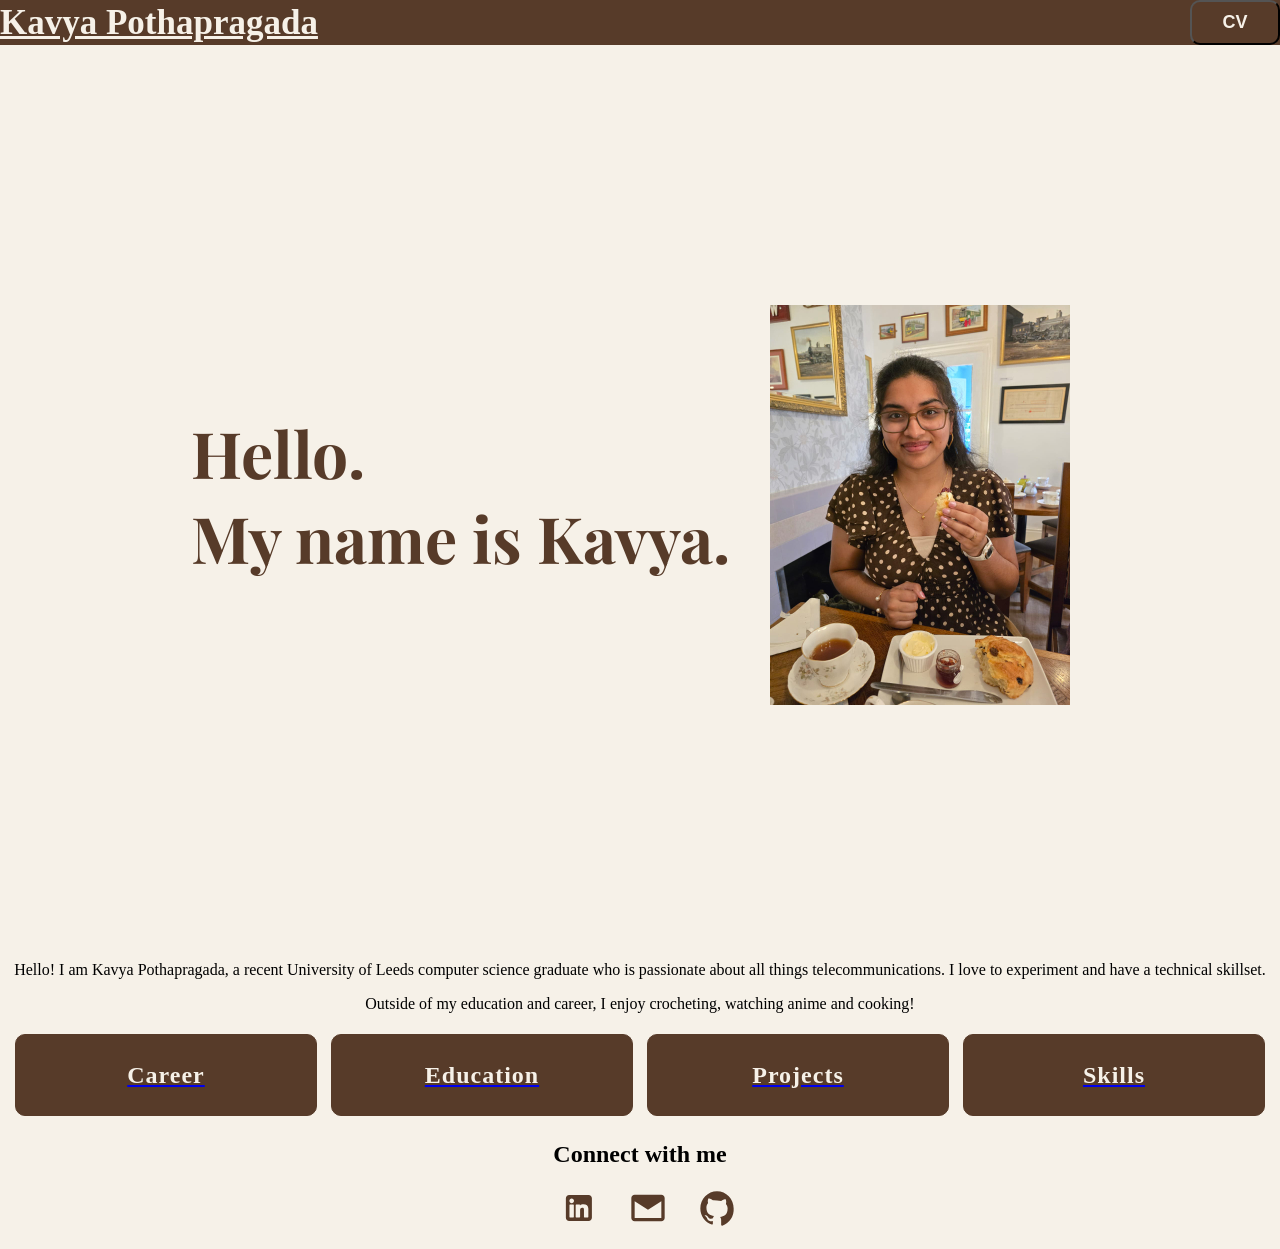
<file: index.html>
<!DOCTYPE html>
<html>
    <head>
        <title>Kavya Portfolio</title>

        <link rel="preconnect" href="https://fonts.googleapis.com">
        <link rel="preconnect" href="https://fonts.gstatic.com" crossorigin>
        <link href="https://fonts.googleapis.com/css2?family=Playfair+Display:ital,wght@0,400..900;1,400..900&display=swap" rel="stylesheet">

        <link href="css/style.css" rel="stylesheet">

        
    </head>
    
    <body>
        <nav class="navbar">
            <div class="logo"><a href="#">Kavya Pothapragada</a></div>
                <button><a href="#cv">CV</a></button>
        </nav>

        <section class="header">
            <h1 id="title-line">Hello.<br/>My name is Kavya.</h1>
            <img src="images/profile-brown.jpeg" alt="Kavya Profile Photo">
        </section>
        
        
        <p>
            Hello! I am Kavya Pothapragada, a recent University of Leeds computer science graduate who is passionate about all things telecommunications. I love to experiment and have a technical skillset.
        </p>

        <p>
            Outside of my education and career, I enjoy crocheting, watching anime and cooking!
        </p>

        <!-- Career -->
        <div class="gallery">
            <a href="pages/career.html">
                <h2>Career</h2>
            </a>
        </div>

        <!-- Education -->
        <div class="gallery">
            <a href="pages/education.html">
                <h2>Education</h2>
            </a>
        </div>

        <!-- Projects -->
        <div class="gallery">
            <a href="pages/projects.html">
                <h2>Projects</h2>
            </a>
        </div>

        <!-- Skills -->
        <div class="gallery">
            <a href="pages/skills.html">
                <h2>Skills</h2>
            </a>
        </div>

        <!-- Where to connect -->
        <div id="connect-with-me">
            <h2>Connect with me</h2>
            <ul>
                <li>   
                    <a href="https://uk.linkedin.com/in/kavya-pothapragada-6a8331228" target="_blank">
                        <svg fill="currentColor" viewBox="-5.5 0 32 32" version="1.1" xmlns="http://www.w3.org/2000/svg">
                            <title>Linkedin</title>
                            <path d="M0 8.219v15.563c0 1.469 1.156 2.625 2.625 2.625h15.563c0.719 0 1.406-0.344 1.844-0.781 0.469-0.469 0.781-1.063 0.781-1.844v-15.563c0-1.469-1.156-2.625-2.625-2.625h-15.563c-0.781 0-1.375 0.313-1.844 0.781-0.438 0.438-0.781 1.125-0.781 1.844zM2.813 10.281c0-1 0.813-1.875 1.813-1.875 1.031 0 1.875 0.875 1.875 1.875 0 1.031-0.844 1.844-1.875 1.844-1 0-1.813-0.813-1.813-1.844zM7.844 23.125v-9.531c0-0.219 0.219-0.406 0.375-0.406h2.656c0.375 0 0.375 0.438 0.375 0.719 0.75-0.75 1.719-0.938 2.719-0.938 2.438 0 4 1.156 4 3.719v6.438c0 0.219-0.188 0.406-0.375 0.406h-2.75c-0.219 0-0.375-0.219-0.375-0.406v-5.813c0-0.969-0.281-1.5-1.375-1.5-1.375 0-1.719 0.906-1.719 2.125v5.188c0 0.219-0.219 0.406-0.438 0.406h-2.719c-0.156 0-0.375-0.219-0.375-0.406zM2.875 23.125v-9.531c0-0.219 0.219-0.406 0.375-0.406h2.719c0.25 0 0.406 0.156 0.406 0.406v9.531c0 0.219-0.188 0.406-0.406 0.406h-2.719c-0.188 0-0.375-0.219-0.375-0.406z"></path>
                        </svg>
                    </a>
                </li>

                <li>
                    <a href="mailto:pothapragadakavya@gmail.com" target="_blank">
                        <svg 
                            class="email-icon"
                            viewBox="0 0 24 24"
                            xmlns="http://www.w3.org/2000/svg"
                        >
                            <title>Email</title>
                            <path 
                                d="M4 4h16c1.1 0 2 .9 2 2v12c0 1.1-.9 2-2 2H4c-1.1 0-2-.9-2-2V6c0-1.1.9-2 2-2zm0 2v.01l8 5 8-5V6l-8 5-8-5zm0 12h16V8l-8 5-8-5v10z"
                                fill="currentColor"
                            />
                        </svg>

                    </a>
                </li>
                <li><a href="https://github.com/pothap123/" target="_blank">
                    <svg 
                    class="github-icon"
                    viewBox="0 0 24 24"
                    xmlns="http://www.w3.org/2000/svg"
                    >
                        <title>Github</title>
                        <path 
                            fill="currentColor"
                            d="M12 2C6.48 2 2 6.58 2 12.26c0 4.5 2.87 8.32 6.84 9.68.5.1.68-.22.68-.48v-1.7c-2.78.62-3.37-1.37-3.37-1.37-.45-1.17-1.12-1.48-1.12-1.48-.91-.64.07-.63.07-.63 1 .07 1.53 1.06 1.53 1.06.9 1.57 2.36 1.12 2.94.86.09-.67.35-1.12.63-1.38-2.22-.26-4.55-1.14-4.55-5.07 0-1.12.39-2.03 1.03-2.74-.1-.26-.45-1.32.1-2.75 0 0 .84-.27 2.75 1.05A9.3 9.3 0 0 1 12 7.5c.85 0 1.7.12 2.5.35 1.9-1.32 2.74-1.05 2.74-1.05.55 1.43.2 2.49.1 2.75.64.71 1.03 1.62 1.03 2.74 0 3.94-2.33 4.8-4.56 5.06.36.32.68.95.68 1.92v2.85c0 .27.18.59.69.48A10.3 10.3 0 0 0 22 12.26C22 6.58 17.52 2 12 2z"
                        />
                    </svg>

                </a></li>
            </ul>
        </div>

        <!-- <div id="cv">
            <button>
                <h2>View CV</h2>
            </button>
        </div> -->

    </body>
</html>
</file>
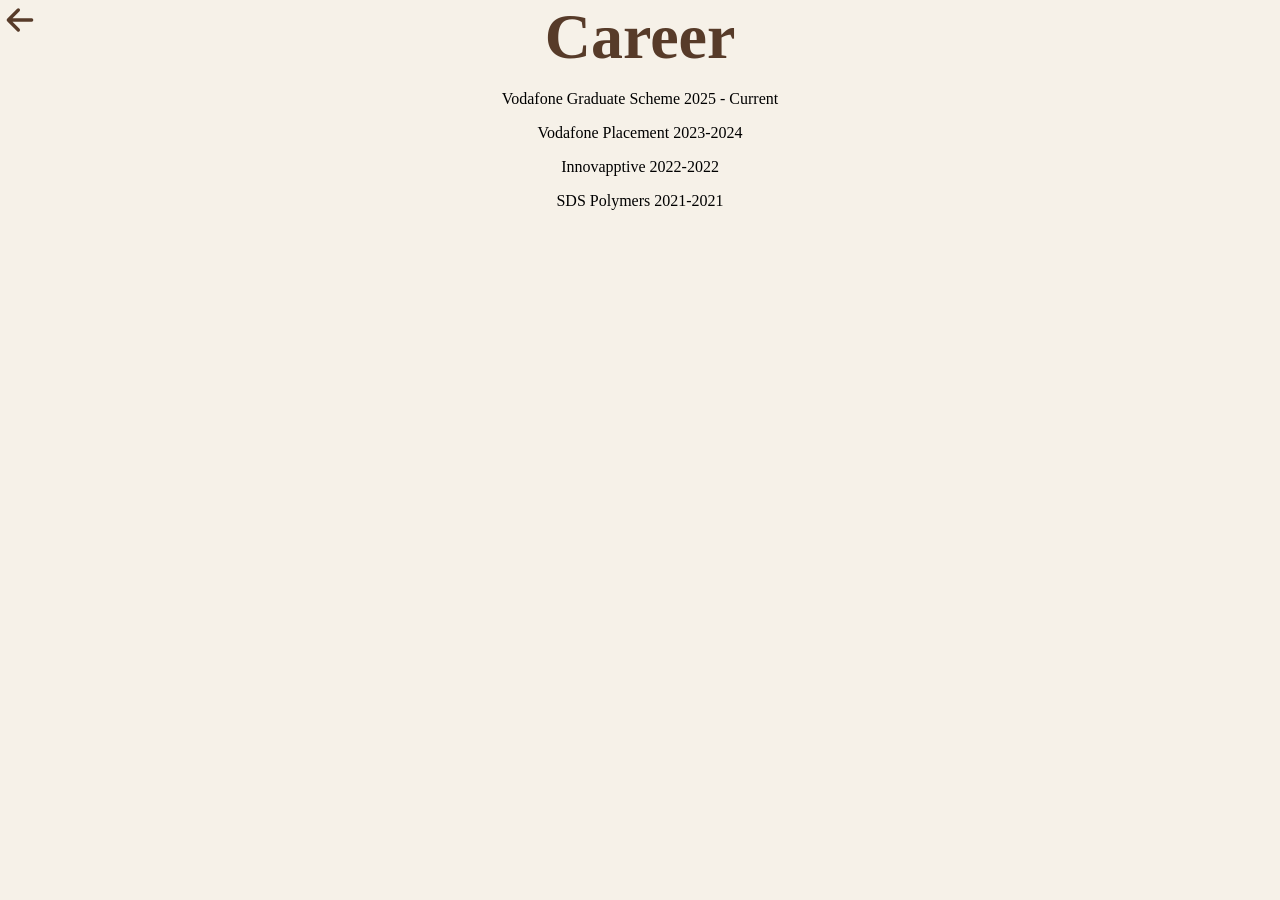
<file: pages/career.html>
<!DOCTYPE html>
<html>
    <head>
        <title>Custom Builds</title>
        <link href="../css/style.css" rel="stylesheet">
    </head>
    
    <body>
        <div class="go-home">
            <a id="go-home-arrow" href="../index.html">
                <?xml version="1.0" encoding="utf-8"?><!-- Uploaded to: SVG Repo, www.svgrepo.com, Generator: SVG Repo Mixer Tools -->
                <svg width="800px" height="800px" viewBox="0 0 24 24" fill="none" xmlns="http://www.w3.org/2000/svg">
                <path d="M5 12H19M5 12L11 6M5 12L11 18" stroke=currentColor stroke-width="2" stroke-linecap="round" stroke-linejoin="round"/>
                </svg>               
            </a>
        </div>

        <h1 class="page-title">Career</h1>

        <p>Vodafone Graduate Scheme 2025 - Current</p>
        <p>Vodafone Placement 2023-2024</p>
        <p>Innovapptive 2022-2022</p>
        <p>SDS Polymers 2021-2021</p>
    </body>
</html>
</file>
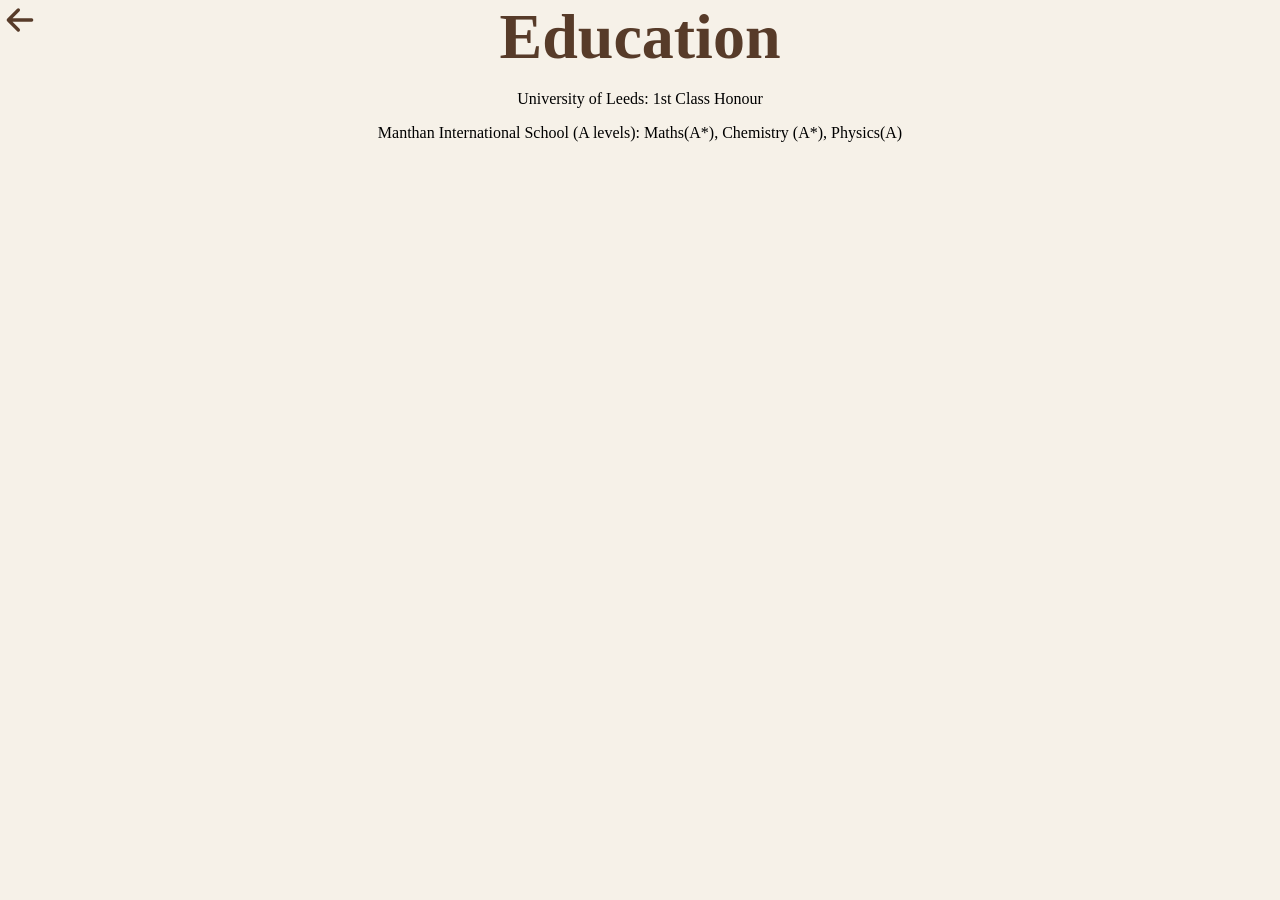
<file: pages/education.html>
<!DOCTYPE html>
<html>
    <head>
        <title>Custom Builds</title>
        <link href="../css/style.css" rel="stylesheet">
    </head>
    
    <body>
        <div class="go-home">
            <a id="go-home-arrow" href="../index.html">
                <?xml version="1.0" encoding="utf-8"?><!-- Uploaded to: SVG Repo, www.svgrepo.com, Generator: SVG Repo Mixer Tools -->
                <svg width="800px" height="800px" viewBox="0 0 24 24" fill="none" xmlns="http://www.w3.org/2000/svg">
                <path d="M5 12H19M5 12L11 6M5 12L11 18" stroke=currentColor stroke-width="2" stroke-linecap="round" stroke-linejoin="round"/>
                </svg>               
            </a>
        </div>

        <h1 class="page-title">Education</h1>
        <p>University of Leeds: 1st Class Honour</p>
        <p>Manthan International School (A levels): Maths(A*), Chemistry (A*), Physics(A)</p>
    </body>
</html>
</file>
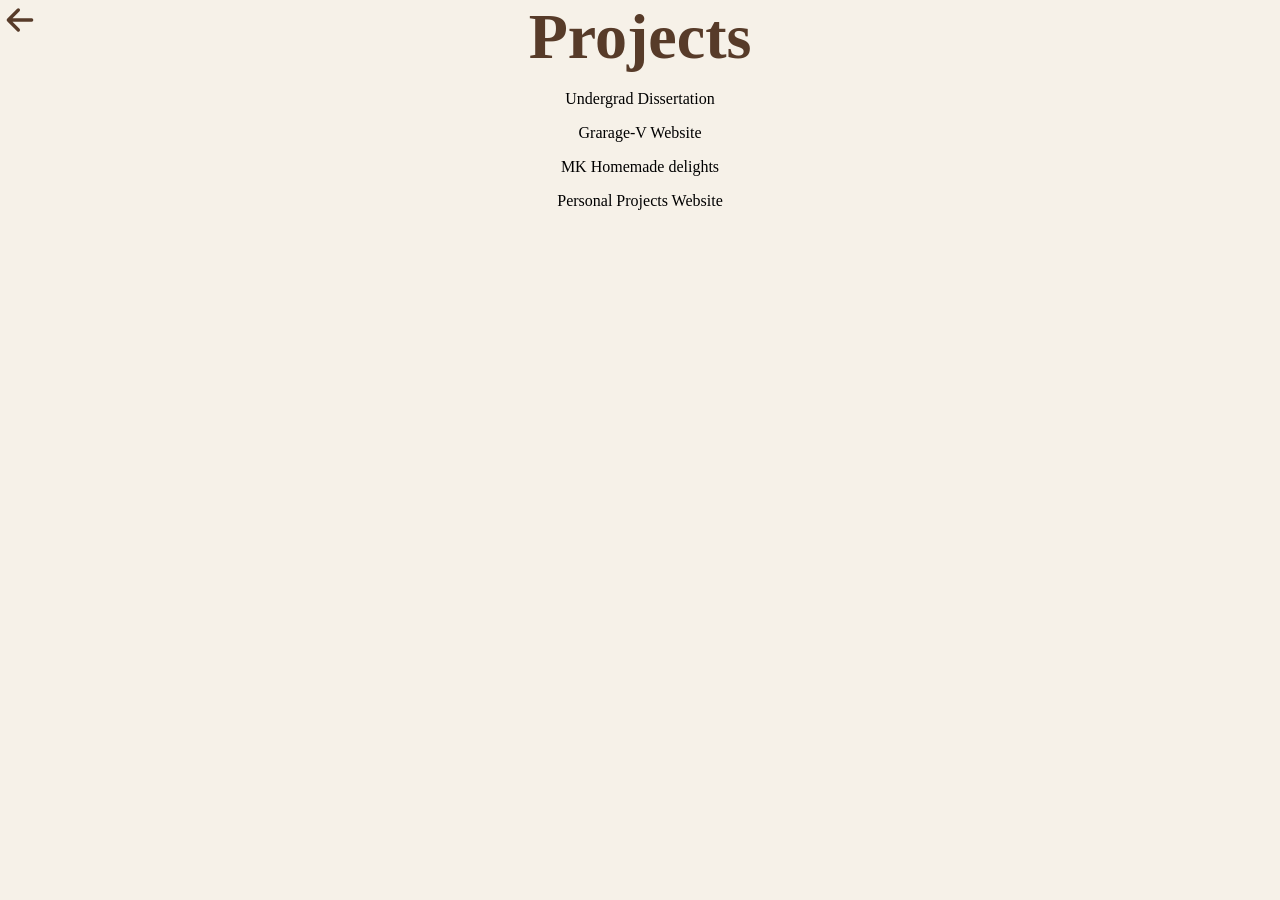
<file: pages/projects.html>
<!DOCTYPE html>
<html>
    <head>
        <title>Custom Builds</title>
        <link href="../css/style.css" rel="stylesheet">
    </head>
    
    <body>
        <div class="go-home">
            <a id="go-home-arrow" href="../index.html">
                <?xml version="1.0" encoding="utf-8"?><!-- Uploaded to: SVG Repo, www.svgrepo.com, Generator: SVG Repo Mixer Tools -->
                <svg width="800px" height="800px" viewBox="0 0 24 24" fill="none" xmlns="http://www.w3.org/2000/svg">
                <path d="M5 12H19M5 12L11 6M5 12L11 18" stroke=currentColor stroke-width="2" stroke-linecap="round" stroke-linejoin="round"/>
                </svg>               
            </a>
        </div>

        <h1 class="page-title">Projects</h1>

        <p>Undergrad Dissertation</p>
        <p>Grarage-V Website</p>
        <p>MK Homemade delights</p>
        <p>Personal Projects Website</p>
    </body>
</html>
</file>
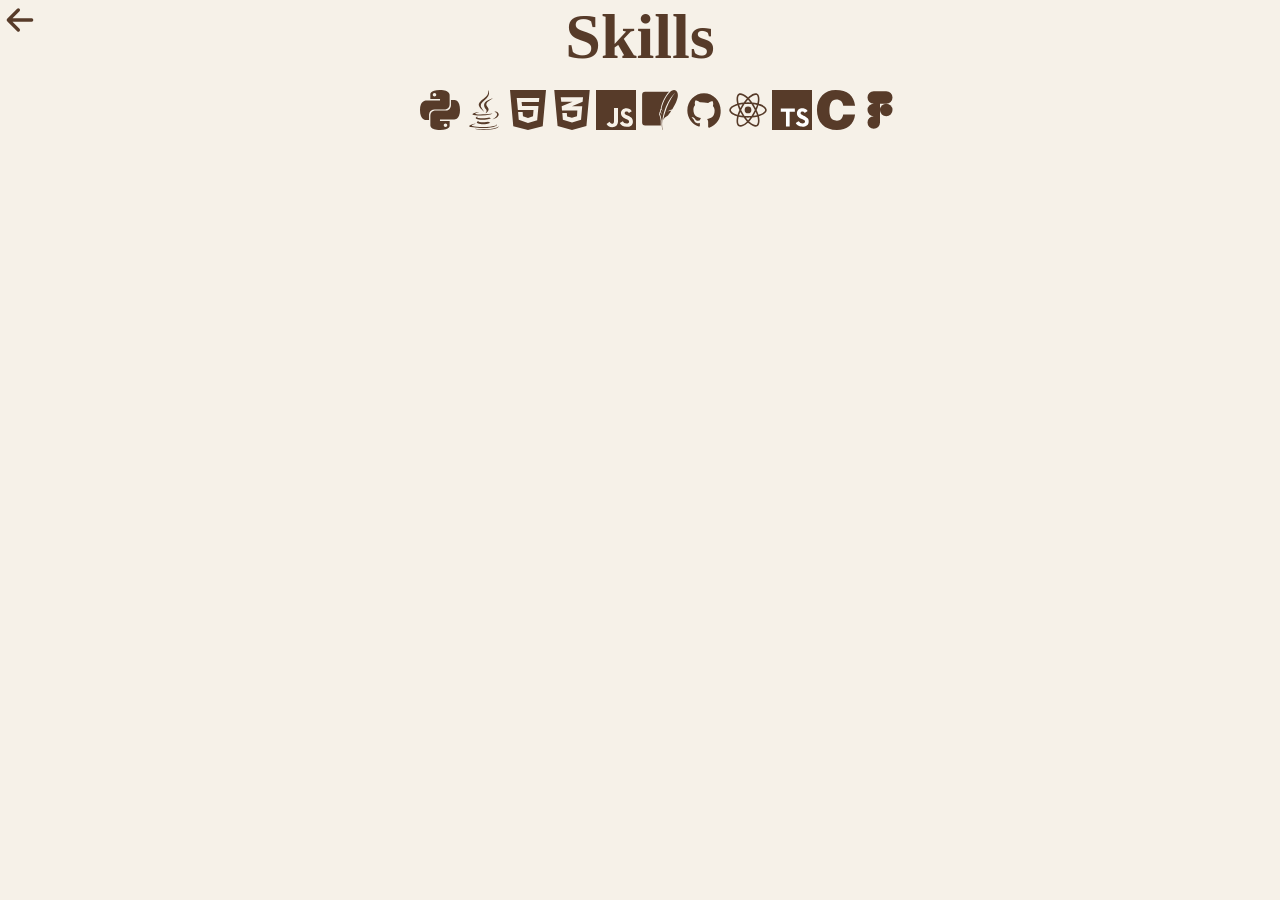
<file: pages/skills.html>
<!DOCTYPE html>
<html>
    <head>
        <title>Custom Builds</title>
        <link href="../css/style.css" rel="stylesheet">
    </head>
    
    <body>
        <div class="go-home">
            <a id="go-home-arrow" href="../index.html">
                <?xml version="1.0" encoding="utf-8"?><!-- Uploaded to: SVG Repo, www.svgrepo.com, Generator: SVG Repo Mixer Tools -->
                <svg width="800px" height="800px" viewBox="0 0 24 24" fill="none" xmlns="http://www.w3.org/2000/svg">
                <path d="M5 12H19M5 12L11 6M5 12L11 18" stroke=currentColor stroke-width="2" stroke-linecap="round" stroke-linejoin="round"/>
                </svg>               
            </a>
        </div>

        <h1 class="page-title">Skills</h1>

        <ul>
                <!-- Python -->
                <li>
                    <svg 
                    class="python-icon"
                    viewBox="0 0 20 20"
                    xmlns="http://www.w3.org/2000/svg"
                    >
                    <title>Python</title>
                    <g id="Page-1" stroke="none" stroke-width="1" fill="none" fill-rule="evenodd">
                        <g 
                        id="Dribbble-Light-Preview" 
                        transform="translate(-340.000000, -7599.000000)" 
                        fill="currentColor"
                        >
                        <g id="icons" transform="translate(56.000000, 160.000000)">
                            <path 
                            id="python-[#127]"
                            d="M296.744,7457.45798 C296.262,7457.45798 295.872,7457.06594 295.872,7456.58142 C295.872,7456.0969 296.262,7455.70587 296.744,7455.70587 C297.226,7455.70587 297.616,7456.0969 297.616,7456.58142 C297.616,7457.06594 297.226,7457.45798 296.744,7457.45798 M294.072,7459 C299.15,7459 298.833,7456.78649 298.833,7456.78649 L298.827,7454.49357 L293.982,7454.49357 L293.982,7453.80499 L300.751,7453.80499 C300.751,7453.80499 304,7454.17591 304,7449.02614 C304,7443.87636 301.165,7444.0583 301.165,7444.0583 L299.472,7444.0583 L299.472,7446.44873 C299.472,7446.44873 299.563,7449.29855 296.682,7449.29855 L291.876,7449.29855 C291.876,7449.29855 289.176,7449.25533 289.176,7451.9222 L289.176,7456.33112 C289.176,7456.33112 288.766,7459 294.072,7459 M291.257,7440.54202 C291.739,7440.54202 292.128,7440.93406 292.128,7441.41858 C292.128,7441.9031 291.739,7442.29413 291.257,7442.29413 C290.775,7442.29413 290.385,7441.9031 290.385,7441.41858 C290.385,7440.93406 290.775,7440.54202 291.257,7440.54202 M293.928,7439 C288.851,7439 289.168,7441.21351 289.168,7441.21351 L289.174,7443.50643 L294.019,7443.50643 L294.019,7444.19501 L287.249,7444.19501 C287.249,7444.19501 284,7443.82409 284,7448.97386 C284,7454.12364 286.836,7453.9417 286.836,7453.9417 L288.528,7453.9417 L288.528,7451.55127 C288.528,7451.55127 288.437,7448.70145 291.319,7448.70145 L296.124,7448.70145 C296.124,7448.70145 298.824,7448.74467 298.824,7446.0778 L298.824,7441.66888 C298.824,7441.66888 299.234,7439 293.928,7439"
                            />
                        </g>
                        </g>
                    </g>
                    </svg>
                </li>
                
                <!-- Java -->
                <li>
                    <svg fill="currentColor"  version="1.1" xmlns="http://www.w3.org/2000/svg" xmlns:xlink="http://www.w3.org/1999/xlink"  viewBox="0 0 512 512" enable-background="new 0 0 512 512" xml:space="preserve">
                    <title>Java</title>
                    <g id="5151e0c8492e5103c096af88a51e8d81">

                    <path display="inline" d="M193.918,208.369c-4.729-10.456-6.849-22.652-3.236-33.731c3.612-11.327,11.703-20.413,19.794-28.878
                            c22.525-22.531,50.285-39.085,72.316-61.986c12.197-12.573,22.278-27.634,25.762-44.937c2.864-12.695,1.496-25.764-1.117-38.337
                            c11.7,13.319,15.559,32.363,12.197,49.541c-3.608,19.292-14.316,36.344-26.886,51.031c-10.081,11.827-21.659,22.282-33.731,31.993
                            c-14.065,11.327-27.88,23.524-36.716,39.457c-7.472,12.943-9.215,28.876-4.11,42.942c8.341,24.146,27.756,42.071,38.338,64.848
                            c-11.703-10.332-23.152-21.036-33.86-32.361C211.471,236.001,200.889,223.307,193.918,208.369z M257.398,189.448
                            c-2.115,19.792,8.213,38.462,20.539,53.151c5.972,6.596,11.076,14.687,11.323,23.899c0.251,12.318-6.716,23.774-15.684,31.861
                            c2.119-0.246,3.612-2.115,5.355-3.11c13.443-8.589,26.385-19.418,32.982-34.227c4.357-10.083,3.362-22.034-2.362-31.371
                            c-6.724-10.953-15.559-20.662-20.786-32.61c-2.867-6.721-3.862-14.562-1.496-21.657c3.114-9.583,9.834-17.426,16.93-24.272
                            c19.54-18.544,43.189-31.743,65.844-46.179c-28.629,8.214-56.883,19.542-81.03,37.343
                            C273.702,153.727,259.515,169.658,257.398,189.448z M393.447,283.052c13.568,0.748,26.882,10.704,29.374,24.397
                            c2.366,11.825-3.358,23.524-10.705,32.485c-12.075,14.438-28.382,24.771-44.807,33.609c-1.622,0.991-2.99,2.237-4.235,3.608
                            c21.659-5.478,43.314-13.689,60.867-27.756c9.705-8.091,18.294-18.799,20.163-31.619c1.743-11.076-2.86-22.528-11.077-29.871
                            c-9.96-9.09-24.021-12.448-37.218-10.704c-7.593,0.995-15.931,2.613-21.158,8.961C380.877,284.921,386.971,282.429,393.447,283.052
                            z M123.22,318.647c16.303,4.357,33.108,5.603,49.787,6.724c14.936,0.995,29.875,1.246,44.937,1.12
                            c38.833-0.619,77.916-3.236,116.003-11.699c3.608-0.87,7.593-1.493,10.833-3.733c6.347-4.11,13.313-7.347,20.162-10.583
                            c-30.995,4.979-62.113,9.215-93.478,11.205c-31.74,1.991-63.731,3.236-95.593,1.121c-9.086-0.87-18.423-1.371-26.886-4.858
                            c-1.994-0.87-4.733-2.609-3.738-5.227c1.869-3.361,5.603-4.977,8.839-6.72c13.694-6.473,28.629-10.081,43.193-14.313
                            c-25.021-0.376-49.916,5.971-72.814,15.806c-5.105,2.491-10.83,4.481-14.936,8.714c-1.622,1.739-1.622,4.732,0.247,6.222
                            C113.511,315.787,118.487,317.28,123.22,318.647z M324.864,352.88c-21.784,3.859-43.694,7.472-65.726,8.589
                            c-24.147,1.618-48.294,0.247-72.191-2.241c-4.604-0.623-9.211-1.368-13.317-3.483c-2.116-1.246-4.231-3.236-4.106-5.854
                            c0.247-4.106,3.73-6.967,6.222-9.956c-7.715,2.739-15.434,5.599-21.906,10.708c-2.742,2.116-5.478,5.474-4.733,9.208
                            c1.125,4.356,5.356,6.97,9.09,8.96c9.208,4.733,19.54,6.846,29.625,8.714c25.511,4.11,51.527,4.235,77.167,2.488
                            c27.141-2.115,54.148-6.594,80.411-14.313C337.932,362.342,330.836,358.479,324.864,352.88z M188.068,395.951
                            c-6.97,1.99-14.066,4.357-19.79,8.957c-2.868,2.241-5.105,6.104-3.734,9.713c1.743,4.604,6.1,7.347,10.203,9.705
                            c10.708,5.854,22.78,8.589,34.604,10.708c26.765,4.229,54.27,3.608,80.908-1.12c15.806-2.989,31.615-7.221,46.301-13.815
                            c-9.584-3.984-18.917-8.467-27.878-13.693c-15.559,2.738-31.246,5.603-47.178,6.598c-21.032,1.618-42.319-0.125-63.355-2.738
                            c-4.98-1.121-11.202-1.618-14.563-5.976C181.847,400.677,185.828,398.063,188.068,395.951z M358.345,475.982
                            c17.424-3.604,34.977-7.719,50.908-15.806c4.976-2.867,11.076-5.979,12.698-11.95c0.87-5.725-5.105-8.714-9.337-11.08
                            c2.613,2.993,4.356,7.347,1.74,10.83c-4.357,5.853-11.821,8.091-18.42,10.332c-20.66,5.85-42.072,8.216-63.355,10.582
                            c-56.385,5.102-113.146,6.348-169.528,1.618c-18.92-1.994-38.217-4.109-56.264-10.829c-2.86-1.246-7.217-2.492-7.217-6.352
                            c1.117-3.354,4.357-5.227,7.217-6.845c12.945-6.595,27.384-10.207,41.822-11.077c-4.228-2.491-9.208-2.738-14.062-2.613
                            c-12.076,0.373-23.9,3.483-35.349,7.347c-9.834,3.604-19.916,7.59-27.76,14.811c-3.111,2.735-5.971,7.962-2.739,11.699
                            c4.98,5.353,12.699,6.72,19.54,8.338c38.338,6.599,77.171,10.328,116.011,11.699C255.781,488.184,307.684,485.942,358.345,475.982z
                            M409.378,482.706c-23.402,7.468-47.672,11.574-71.822,14.936c-41.696,5.227-83.769,6.845-125.716,5.603
                            c-25.515-0.995-51.03-2.738-76.176-6.974c5.85,3.984,13.071,5.227,19.794,7.096c28.257,5.976,57.255,7.096,86.01,7.966
                            c42.19,0.748,84.387-0.87,125.962-7.468c19.669-3.48,39.459-7.715,57.13-16.927c9.215-4.854,18.552-12.326,20.163-23.152
                            C435.391,473.741,421.951,478.349,409.378,482.706z">

                    </path>

                    </g>

                    </svg>
                </li>

                <!-- HTML -->
                <li>
                    <svg viewBox="-1 0 20 20" version="1.1" xmlns="http://www.w3.org/2000/svg" xmlns:xlink="http://www.w3.org/1999/xlink">
                        <title>HTML</title>
                        <desc>Created with Sketch.</desc>
                        <defs>

                    </defs>
                        <g id="Page-1" stroke="none" stroke-width="1" fill="none" fill-rule="evenodd">
                            <g id="Dribbble-Light-Preview" transform="translate(-61.000000, -7639.000000)" fill="currentColor">
                                <g id="icons" transform="translate(56.000000, 160.000000)">
                                    <path d="M19.4350881,7485 L19.4279481,7485 L10.8119794,7485 L11.0180201,7487 L19.2300674,7487 C19.109707,7488.752 18.7455658,7492.464 18.6119454,7494.153 L13.99949,7495.451 L13.99949,7495.455 L13.98929,7495.46 L9.37377458,7493.836 L9.05757353,7490 L11.3199411,7490 L11.4800816,7492.063 L13.99337,7493 L13.99949,7493 L16.5086984,7492.1 L16.7667592,7489 L8.95659319,7489 C8.91885306,7488.599 8.43333144,7483.392 8.34867116,7483 L19.6370488,7483 C19.5738086,7483.66 19.5095484,7484.338 19.4350881,7485 L19.4350881,7485 Z M5,7479 L6.63812546,7497.148 L13.98929,7499 L21.3598345,7497.111 L23,7479 L5,7479 Z" id="html-[#124]">

                    </path>
                                </g>
                            </g>
                        </g>
                    </svg>
                </li>

                <!-- CSS -->
                <li>
                    <svg fill="currentColor"  version="1.1" xmlns="http://www.w3.org/2000/svg" xmlns:xlink="http://www.w3.org/1999/xlink"  width="800px"
                        height="800px" viewBox="0 0 512 512" enable-background="new 0 0 512 512" xml:space="preserve">

                    <g id="c133de6af664cd4f011a55de6b001b19">

                    <path display="inline" d="M483.111,0.501l-42.59,461.314l-184.524,49.684L71.47,461.815L28.889,0.501H483.111z M397.29,94.302
                            H255.831H111.866l6.885,55.708h137.08h7.7l-7.7,3.205l-132.07,55.006l4.38,54.453l127.69,0.414l68.438,0.217l-4.381,72.606
                            l-64.058,18.035v-0.057l-0.525,0.146l-61.864-15.617l-3.754-45.07h-0.205H132.1h-0.202l7.511,87.007l116.423,34.429v-0.062
                            l0.21,0.062l115.799-33.802l15.021-172.761h-131.03h-0.323l0.323-0.14l135.83-58.071L397.29,94.302z">

                    </path>

                    </g>

                    </svg>
                </li>

                <!-- Javascript -->
                <li>
                    <svg viewBox="0 0 20 20" version="1.1" xmlns="http://www.w3.org/2000/svg" xmlns:xlink="http://www.w3.org/1999/xlink">
                        <title>Javascript</title>
                        <desc>Created with Sketch.</desc>
                        <defs>

                    </defs>
                        <g id="Page-1" stroke="none" stroke-width="1" fill="none" fill-rule="evenodd">
                            <g id="Dribbble-Light-Preview" transform="translate(-420.000000, -7479.000000)" fill="currentColor">
                                <g id="icons" transform="translate(56.000000, 160.000000)">
                                    <path d="M379.328,7337.432 C377.583,7337.432 376.455,7336.6 375.905,7335.512 L375.905,7335.512 L377.435,7334.626 C377.838,7335.284 378.361,7335.767 379.288,7335.767 C380.066,7335.767 380.563,7335.378 380.563,7334.841 C380.563,7334.033 379.485,7333.717 378.724,7333.391 C377.368,7332.814 376.468,7332.089 376.468,7330.558 C376.468,7329.149 377.542,7328.075 379.221,7328.075 C380.415,7328.075 381.275,7328.491 381.892,7329.578 L380.429,7330.518 C380.107,7329.941 379.758,7329.713 379.221,7329.713 C378.67,7329.713 378.321,7330.062 378.321,7330.518 C378.321,7331.082 378.67,7331.31 379.476,7331.659 C381.165,7332.383 382.443,7332.952 382.443,7334.814 C382.443,7336.506 381.114,7337.432 379.328,7337.432 L379.328,7337.432 Z M375,7334.599 C375,7336.546 373.801,7337.575 372.136,7337.575 C370.632,7337.575 369.731,7337 369.288,7336 L369.273,7336 L369.266,7336 L369.262,7336 L370.791,7334.931 C371.086,7335.454 371.352,7335.825 371.996,7335.825 C372.614,7335.825 373,7335.512 373,7334.573 L373,7328 L375,7328 L375,7334.599 Z M364,7339 L384,7339 L384,7319 L364,7319 L364,7339 Z" id="javascript-[#155]">

                    </path>
                                </g>
                            </g>
                        </g>
                    </svg>
                </li>

                <!-- SQLite3 -->
                <li>
                    <svg fill="currentColor" viewBox="0 0 24 24" role="img" xmlns="http://www.w3.org/2000/svg">
                        <title>SQLite</title>
                        <path d="M21.678.521c-1.032-.92-2.28-.55-3.513.544a8.71 8.71 0 0 0-.547.535c-2.109 2.237-4.066 6.38-4.674 9.544.237.48.422 1.093.544 1.561a13.044 13.044 0 0 1 .164.703s-.019-.071-.096-.296l-.05-.146a1.689 1.689 0 0 0-.033-.08c-.138-.32-.518-.995-.686-1.289-.143.423-.27.818-.376 1.176.484.884.778 2.4.778 2.4s-.025-.099-.147-.442c-.107-.303-.644-1.244-.772-1.464-.217.804-.304 1.346-.226 1.478.152.256.296.698.422 1.186.286 1.1.485 2.44.485 2.44l.017.224a22.41 22.41 0 0 0 .056 2.748c.095 1.146.273 2.13.5 2.657l.155-.084c-.334-1.038-.47-2.399-.41-3.967.09-2.398.642-5.29 1.661-8.304 1.723-4.55 4.113-8.201 6.3-9.945-1.993 1.8-4.692 7.63-5.5 9.788-.904 2.416-1.545 4.684-1.931 6.857.666-2.037 2.821-2.912 2.821-2.912s1.057-1.304 2.292-3.166c-.74.169-1.955.458-2.362.629-.6.251-.762.337-.762.337s1.945-1.184 3.613-1.72C21.695 7.9 24.195 2.767 21.678.521m-18.573.543A1.842 1.842 0 0 0 1.27 2.9v16.608a1.84 1.84 0 0 0 1.835 1.834h9.418a22.953 22.953 0 0 1-.052-2.707c-.006-.062-.011-.141-.016-.2a27.01 27.01 0 0 0-.473-2.378c-.121-.47-.275-.898-.369-1.057-.116-.197-.098-.31-.097-.432 0-.12.015-.245.037-.386a9.98 9.98 0 0 1 .234-1.045l.217-.028c-.017-.035-.014-.065-.031-.097l-.041-.381a32.8 32.8 0 0 1 .382-1.194l.2-.019c-.008-.016-.01-.038-.018-.053l-.043-.316c.63-3.28 2.587-7.443 4.8-9.791.066-.069.133-.128.198-.194Z"/>
                    </svg>
                </li>

                <!-- Github -->
                <li>
                    <svg 
                    class="github-icon"
                    viewBox="0 0 24 24"
                    xmlns="http://www.w3.org/2000/svg"
                    >
                        <title>Github</title>
                        <path 
                            fill="currentColor"
                            d="M12 2C6.48 2 2 6.58 2 12.26c0 4.5 2.87 8.32 6.84 9.68.5.1.68-.22.68-.48v-1.7c-2.78.62-3.37-1.37-3.37-1.37-.45-1.17-1.12-1.48-1.12-1.48-.91-.64.07-.63.07-.63 1 .07 1.53 1.06 1.53 1.06.9 1.57 2.36 1.12 2.94.86.09-.67.35-1.12.63-1.38-2.22-.26-4.55-1.14-4.55-5.07 0-1.12.39-2.03 1.03-2.74-.1-.26-.45-1.32.1-2.75 0 0 .84-.27 2.75 1.05A9.3 9.3 0 0 1 12 7.5c.85 0 1.7.12 2.5.35 1.9-1.32 2.74-1.05 2.74-1.05.55 1.43.2 2.49.1 2.75.64.71 1.03 1.62 1.03 2.74 0 3.94-2.33 4.8-4.56 5.06.36.32.68.95.68 1.92v2.85c0 .27.18.59.69.48A10.3 10.3 0 0 0 22 12.26C22 6.58 17.52 2 12 2z"
                        />
                    </svg>
                </li>

                <!-- React native -->
                <li>
                    <svg fill="currentColor" viewBox="0 0 512 512" xmlns="http://www.w3.org/2000/svg">
                        <title>React native</title>
                        <path d="M410.66,180.72h0q-7.67-2.62-15.45-4.88,1.29-5.25,2.38-10.56c11.7-56.9,4.05-102.74-22.06-117.83-25-14.48-66,.61-107.36,36.69q-6.1,5.34-11.95,11-3.9-3.76-8-7.36c-43.35-38.58-86.8-54.83-112.88-39.69-25,14.51-32.43,57.6-21.9,111.53q1.58,8,3.55,15.93c-6.15,1.75-12.09,3.62-17.77,5.6C48.46,198.9,16,226.73,16,255.59c0,29.82,34.84,59.72,87.77,77.85q6.44,2.19,13,4.07Q114.64,346,113,354.68c-10,53-2.2,95.07,22.75,109.49,25.77,14.89,69-.41,111.14-37.31q5-4.38,10-9.25,6.32,6.11,13,11.86c40.8,35.18,81.09,49.39,106,34.93,25.75-14.94,34.12-60.14,23.25-115.13q-1.25-6.3-2.88-12.86,4.56-1.35,8.93-2.79c55-18.27,90.83-47.81,90.83-78C496,226.62,462.5,198.61,410.66,180.72Zm-129-81.08c35.43-30.91,68.55-43.11,83.65-34.39h0c16.07,9.29,22.32,46.75,12.22,95.88q-1,4.8-2.16,9.57a487.83,487.83,0,0,0-64.18-10.16,481.27,481.27,0,0,0-40.57-50.75Q276,104.57,281.64,99.64ZM157.73,280.25q6.51,12.6,13.61,24.89,7.23,12.54,15.07,24.71a435.28,435.28,0,0,1-44.24-7.13C146.41,309,151.63,294.75,157.73,280.25Zm0-48.33c-6-14.19-11.08-28.15-15.25-41.63,13.7-3.07,28.3-5.58,43.52-7.48q-7.65,11.94-14.72,24.23T157.7,231.92Zm10.9,24.17q9.48-19.77,20.42-38.78h0q10.93-19,23.27-37.13c14.28-1.08,28.92-1.65,43.71-1.65s29.52.57,43.79,1.66q12.21,18.09,23.13,37t20.69,38.6Q334,275.63,323,294.73h0q-10.91,19-23,37.24c-14.25,1-29,1.55-44,1.55s-29.47-.47-43.46-1.38q-12.43-18.19-23.46-37.29T168.6,256.09ZM340.75,305q7.25-12.58,13.92-25.49h0a440.41,440.41,0,0,1,16.12,42.32A434.44,434.44,0,0,1,326,329.48Q333.62,317.39,340.75,305Zm13.72-73.07q-6.64-12.65-13.81-25h0q-7-12.18-14.59-24.06c15.31,1.94,30,4.52,43.77,7.67A439.89,439.89,0,0,1,354.47,231.93ZM256.23,124.48h0a439.75,439.75,0,0,1,28.25,34.18q-28.35-1.35-56.74,0C237.07,146.32,246.62,134.87,256.23,124.48ZM145.66,65.86c16.06-9.32,51.57,4,89,37.27,2.39,2.13,4.8,4.36,7.2,6.67A491.37,491.37,0,0,0,201,160.51a499.12,499.12,0,0,0-64.06,10q-1.83-7.36-3.3-14.82h0C124.59,109.46,130.58,74.61,145.66,65.86ZM122.25,317.71q-6-1.71-11.85-3.71c-23.4-8-42.73-18.44-56-29.81C42.52,274,36.5,263.83,36.5,255.59c0-17.51,26.06-39.85,69.52-55q8.19-2.85,16.52-5.21a493.54,493.54,0,0,0,23.4,60.75A502.46,502.46,0,0,0,122.25,317.71Zm111.13,93.67c-18.63,16.32-37.29,27.89-53.74,33.72h0c-14.78,5.23-26.55,5.38-33.66,1.27-15.14-8.75-21.44-42.54-12.85-87.86q1.53-8,3.5-16a480.85,480.85,0,0,0,64.69,9.39,501.2,501.2,0,0,0,41.2,51C239.54,405.83,236.49,408.65,233.38,411.38Zm23.42-23.22c-9.72-10.51-19.42-22.14-28.88-34.64q13.79.54,28.08.54c9.78,0,19.46-.21,29-.64A439.33,439.33,0,0,1,256.8,388.16Zm124.52,28.59c-2.86,15.44-8.61,25.74-15.72,29.86-15.13,8.78-47.48-2.63-82.36-32.72-4-3.44-8-7.13-12.07-11a484.54,484.54,0,0,0,40.23-51.2,477.84,477.84,0,0,0,65-10.05q1.47,5.94,2.6,11.64h0C383.81,377.58,384.5,399.56,381.32,416.75Zm17.4-102.64h0c-2.62.87-5.32,1.71-8.06,2.53a483.26,483.26,0,0,0-24.31-60.94,481.52,481.52,0,0,0,23.36-60.06c4.91,1.43,9.68,2.93,14.27,4.52,44.42,15.32,71.52,38,71.52,55.43C475.5,274.19,446.23,298.33,398.72,314.11Z"/><path d="M256,298.55a43,43,0,1,0-42.86-43A42.91,42.91,0,0,0,256,298.55Z"/>
                    </svg>
                </li>

                <!-- Typescript -->
                <li>
                    <svg fill="currentColor" viewBox="0 0 400 400" id="Layer_1" xmlns="http://www.w3.org/2000/svg">
                        <title>Typescript</title>
                        <style>.st0{fill:currentColor}.st1{fill:#fff}</style>
                        <path class="st0" d="M0 200V0h400v400H0"/>
                        <path class="st1" d="M87.7 200.7V217h52v148h36.9V217h52v-16c0-9 0-16.3-.4-16.5 0-.3-31.7-.4-70.2-.4l-70 .3v16.4l-.3-.1zM321.4 184c10.2 2.4 18 7 25 14.3 3.7 4 9.2 11 9.6 12.8 0 .6-17.3 12.3-27.8 18.8-.4.3-2-1.4-3.6-4-5.2-7.4-10.5-10.6-18.8-11.2-12-.8-20 5.5-20 16 0 3.2.6 5 1.8 7.6 2.7 5.5 7.7 8.8 23.2 15.6 28.6 12.3 41 20.4 48.5 32 8.5 13 10.4 33.4 4.7 48.7-6.4 16.7-22 28-44.3 31.7-7 1.2-23 1-30.5-.3-16-3-31.3-11-40.7-21.3-3.7-4-10.8-14.7-10.4-15.4l3.8-2.4 15-8.7 11.3-6.6 2.6 3.5c3.3 5.2 10.7 12.2 15 14.6 13 6.7 30.4 5.8 39-2 3.7-3.4 5.3-7 5.3-12 0-4.6-.7-6.7-3-10.2-3.2-4.4-9.6-8-27.6-16-20.7-8.8-29.5-14.4-37.7-23-4.7-5.2-9-13.3-11-20-1.5-5.8-2-20-.6-25.7 4.3-20 19.4-34 41-38 7-1.4 23.5-.8 30.4 1l-.2.2z">
                    </svg>
                </li>

                <!-- C -->
                <li>        
                    <svg viewBox="0 0 128 128">
                        <title>C</title>
                        <path fill="currentColor" d="M125 50c-4-32-24-50-62-50C29 0 3 24 3 64c0 39 24 64 64 64 32 0 55-19 58-50H87c-2 11-8 20-20 20-21 0-24-16-24-33 0-23 8-35 22-35 13 0 20 7 22 20z"></path>
                    </svg>
                </li>

                <!-- Figma -->
                <li>
                    <svg fill="currentColor" viewBox="0 0 512 512" xmlns="http://www.w3.org/2000/svg">
                        <title>Figma</title>
                        <path d="M336,176a80,80,0,0,0,0-160H176a80,80,0,0,0,0,160,80,80,0,0,0,0,160,80,80,0,1,0,80,80V176Z"/><circle cx="336" cy="256" r="80"/>
                    </svg>
                </li>

            </ul>
    </body>
</html>
</file>
<file: css/style.css>
html{
    scroll-behavior: smooth;
    scroll-padding-top: 100px;
}

body{
    text-align: center;
    background-color: #f6f1e8;
    margin: 0;
}

.navbar{
   background-color: #573b29;
   display: flex;
   align-items: center;
   justify-content: space-between;
   position: sticky;
    top: 0;
    z-index: 1000;
}

nav button{
    background-color: #573b29;
    color: #f6f1e8;
    margin-left: 10px;
    border-radius: 10px;
    padding: 10px;
    width: 90px;
}

nav button a{
    color: #f6f1e8;
    font-size: 18px;
    font-weight: bold;
    text-decoration: none;
}

.logo a{
    font-size: 35px;
    font-weight: 600;
    color: #f6f1e8;
}

.header{
    min-height: 100vh;
    width: 100%;
    background-position: center;
    background-size: cover;
    position: relative;

    display: flex;
    align-items: center;
    justify-content: center;

    font-family: "Playfair Display", serif; /* Use Lato as a backup font */
}

.header h1{
    font-size: 5vw;
    margin:0;
    color: white;
    padding-right: 40px;
}

.page-title{
    font-size: 5vw;
    margin:0;
    color: #573b29;
    padding-right: 40px;
}


#title-line{
    color: #573b29;
    text-align: left;
}

img{
    width: 300px;
    /* height: 100px; */
    /* border-radius: 50%; */
    margin-top: 20px;
    margin-right: 20px;
    float: right;
}

li{
    list-style: none;
    display: inline-block;
}

li a{
    font-size: 18px;
    font-weight: bold;
    color: #f6f1e8;
    margin-right: 25px;
}

#cv button{
    background-color: #573b29;
    margin-left: 10px;
    border-radius: 10px;
    padding: 10px;
    color: #f6f1e8;
    /* width: 90px; */
}

#cv button a{
    color: #f6f1e8;
    font-size: 18px;
    font-weight: bold;
    text-decoration: none;
}

svg{
    color: #573b29;
    width: 40px;
    height: 40px;
}

.gallery{
    display: inline-block;
    border: 1px solid #573b29;
    background-color: #573b29;
    margin: 5px;
    width: 300px;
    border-radius: 10px;
}

.gallery h2 {
    padding: 10px;
    color: #f6f1e8;
    text-align: center;
    /* font-family: Bahnschrift, sans-serif; */
    line-height: 20px;
    letter-spacing: 1px;
}

.gallery:hover{
    border: 1px solid #e55e0a;
}

.go-home{
    float: left;
    text-align: left;
}

#go-home arrow{
    float: left;
    text-align: left;
}

#go-home-arrow-img{
    height: 75px;
}
</file>
